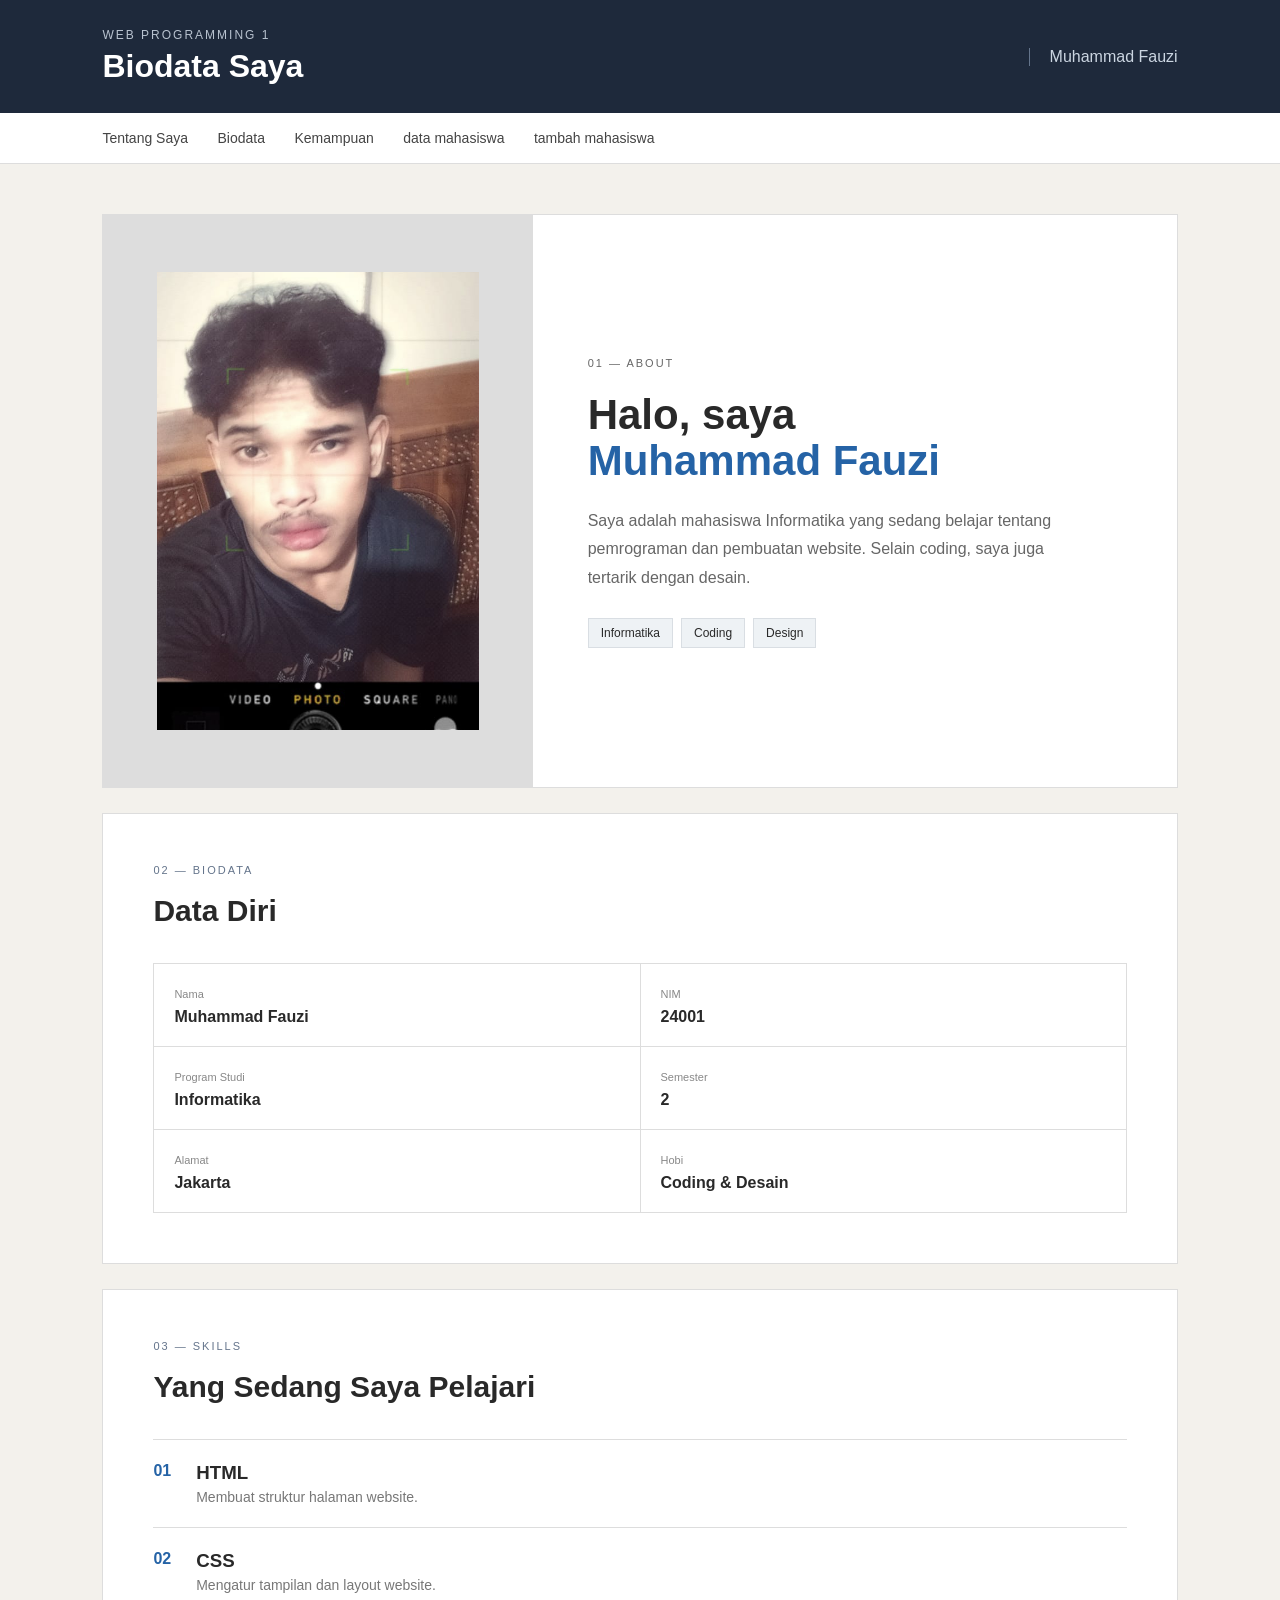
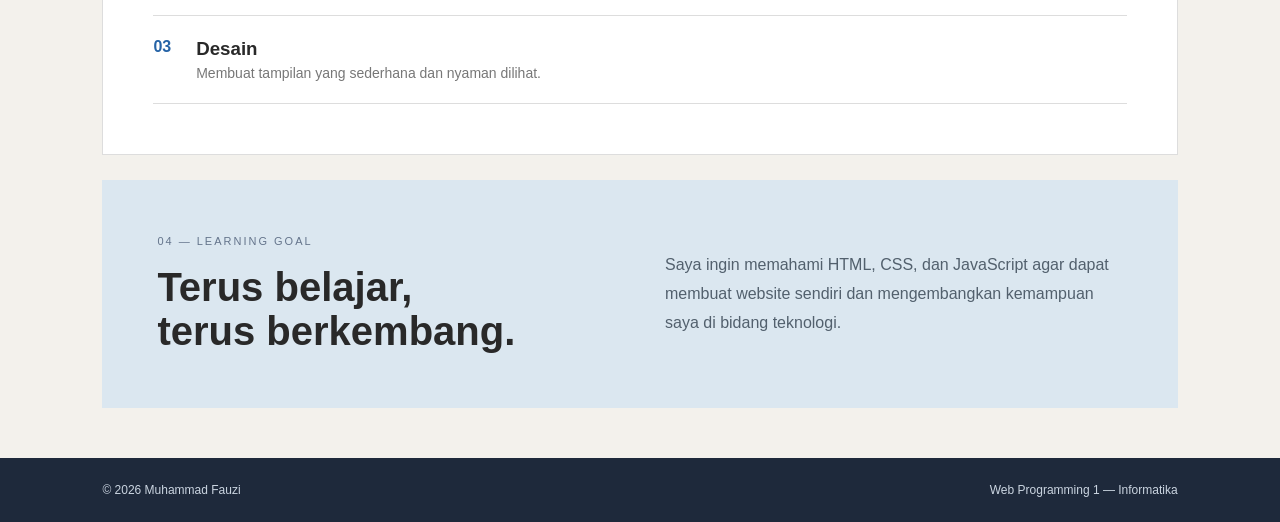
<file: index.html>
<!DOCTYPE html>
<html lang="id">
<head>
    <meta charset="UTF-8">
    <meta name="viewport" content="width=device-width, initial-scale=1.0">
    <title>Biodata Muhammad Fauzi</title>
    <link rel="stylesheet" href="styleindex.css">
</head>

<body>

    <header>
        <div class="header-content">
            <div>
                <p>WEB PROGRAMMING 1</p>
                <h1>Biodata Saya</h1>
            </div>

            <div class="header-name">
                Muhammad Fauzi
            </div>
        </div>
    </header>


    <nav>
        <a href="index.html">Tentang Saya</a>
        <a href="Biodatadasar.html">Biodata</a>
        <a href="layout.html">Kemampuan</a>
        <a href="data_mahasiswa.php">data mahasiswa</a>
        <a href="form_mahasiswa.php">tambah mahasiswa</a>
    </nav>


    <main>

        <!-- ABOUT -->
        <section id="about" class="about">

            <div class="photo-box">
                <img src="profil.jpeg" alt="Foto Muhammad Fauzi">
            </div>

            <div class="about-text">
                <p class="number">01 — ABOUT</p>

                <h2>Halo, saya<br><span>Muhammad Fauzi</span></h2>

                <p>
                    Saya adalah mahasiswa Informatika yang sedang
                    belajar tentang pemrograman dan pembuatan website.
                    Selain coding, saya juga tertarik dengan desain.
                </p>

                <div class="tag">
                    <span>Informatika</span>
                    <span>Coding</span>
                    <span>Design</span>
                </div>
            </div>

        </section>


        <!-- BIODATA -->
        <section id="biodata" class="content-section">

            <div class="section-head">
                <p class="number">02 — BIODATA</p>
                <h2>Data Diri</h2>
            </div>

            <div class="data">

                <div class="data-item">
                    <small>Nama</small>
                    <p>Muhammad Fauzi</p>
                </div>

                <div class="data-item">
                    <small>NIM</small>
                    <p>24001</p>
                </div>

                <div class="data-item">
                    <small>Program Studi</small>
                    <p>Informatika</p>
                </div>

                <div class="data-item">
                    <small>Semester</small>
                    <p>2</p>
                </div>

                <div class="data-item">
                    <small>Alamat</small>
                    <p>Jakarta</p>
                </div>

                <div class="data-item">
                    <small>Hobi</small>
                    <p>Coding & Desain</p>
                </div>

            </div>

        </section>


        <!-- SKILLS -->
        <section id="skills" class="content-section">

            <div class="section-head">
                <p class="number">03 — SKILLS</p>
                <h2>Yang Sedang Saya Pelajari</h2>
            </div>

            <div class="skill-list">

                <div class="skill">
                    <b>01</b>
                    <div>
                        <h3>HTML</h3>
                        <p>Membuat struktur halaman website.</p>
                    </div>
                </div>

                <div class="skill">
                    <b>02</b>
                    <div>
                        <h3>CSS</h3>
                        <p>Mengatur tampilan dan layout website.</p>
                    </div>
                </div>

                <div class="skill">
                    <b>03</b>
                    <div>
                        <h3>Desain</h3>
                        <p>Membuat tampilan yang sederhana dan nyaman dilihat.</p>
                    </div>
                </div>

            </div>

        </section>


        <!-- GOAL -->
        <section id="goal" class="goal">

            <div>
                <p class="number">04 — LEARNING GOAL</p>

                <h2>
                    Terus belajar,<br>
                    terus berkembang.
                </h2>
            </div>

            <p>
                Saya ingin memahami HTML, CSS, dan JavaScript
                agar dapat membuat website sendiri dan
                mengembangkan kemampuan saya di bidang teknologi.
            </p>

        </section>

    </main>



    <footer>
        <p>© 2026 Muhammad Fauzi</p>
        <p>Web Programming 1 — Informatika</p>
    </footer>
</body>
</html>
</file>
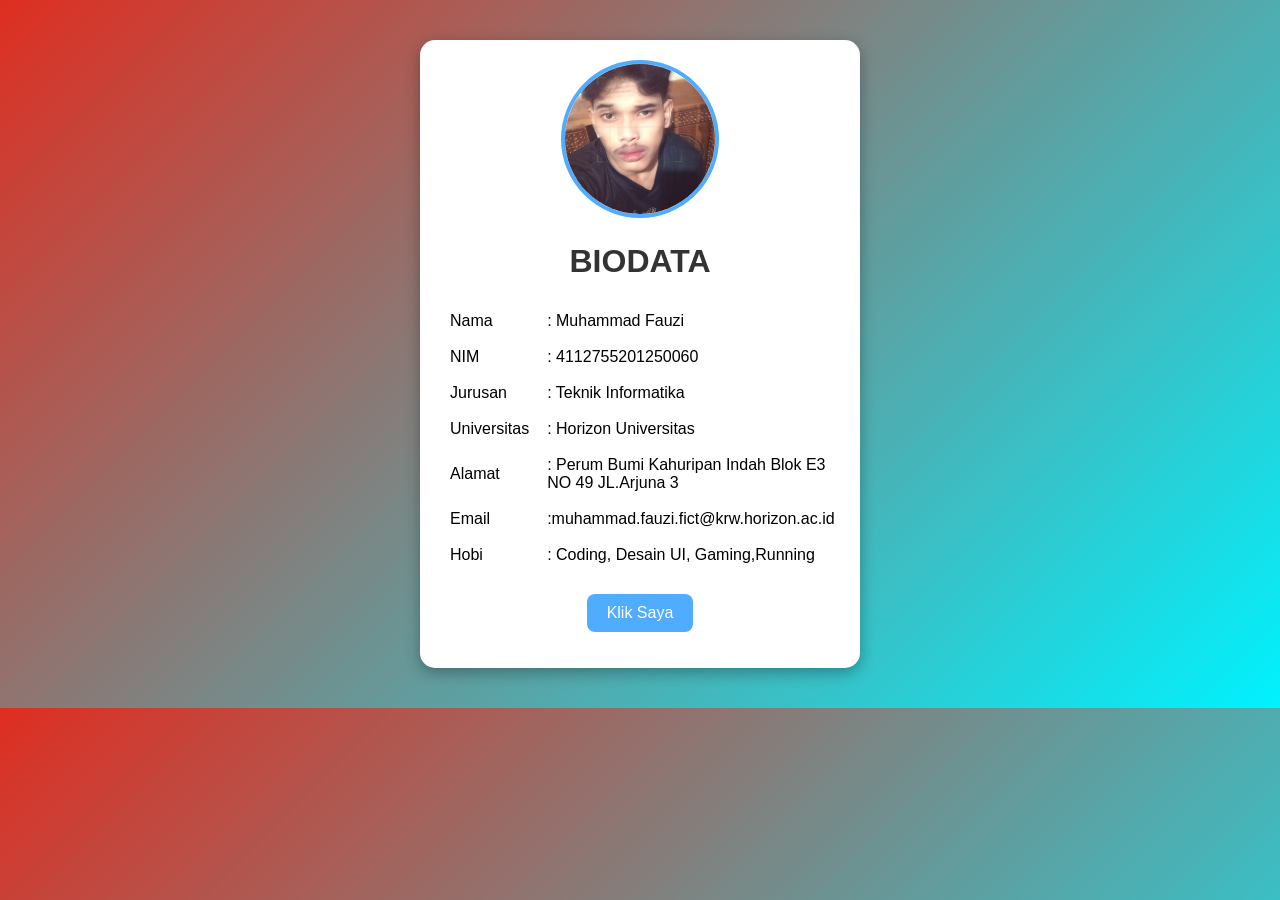
<file: Biodatadasar.html>
<!DOCTYPE html>
<html lang="id">
<head>
    <meta charset="UTF-8">
    <meta name="viewport" content="width=device-width, initial-scale=1.0">
    <title>Biodata Saya</title>
    <link rel="stylesheet" href="dasar.css">
</head>
<body>

    <div class="container">
        <img src="profil.jpeg" alt="Foto Profil" class="foto">

        <h1>BIODATA</h1>

        <table>
            <tr>
                <td>Nama</td>
                <td>: Muhammad Fauzi</td>
            </tr>
            <tr>
                <td>NIM</td>
                <td>: 4112755201250060</td>
            </tr>
            <tr>
                <td>Jurusan</td>
                <td>: Teknik Informatika</td>
            </tr>
            <tr>
                <td>Universitas</td>
                <td>: Horizon Universitas </td>
            </tr>
            <tr>
                <td>Alamat</td>
                <td>: Perum Bumi Kahuripan Indah Blok E3 NO 49 JL.Arjuna 3</td>
            </tr>
            <tr>
                <td>Email</td>
                <td>:muhammad.fauzi.fict@krw.horizon.ac.id</td>
            </tr>
            <tr>
                <td>Hobi</td>
                <td>: Coding, Desain UI, Gaming,Running</td>
            </tr>
        </table>

        <button onclick="tampilPesan()">Klik Saya</button>

        <p id="pesan"></p>
    </div>

    <script src="main.js"></script>
</body>
</html>
</file>
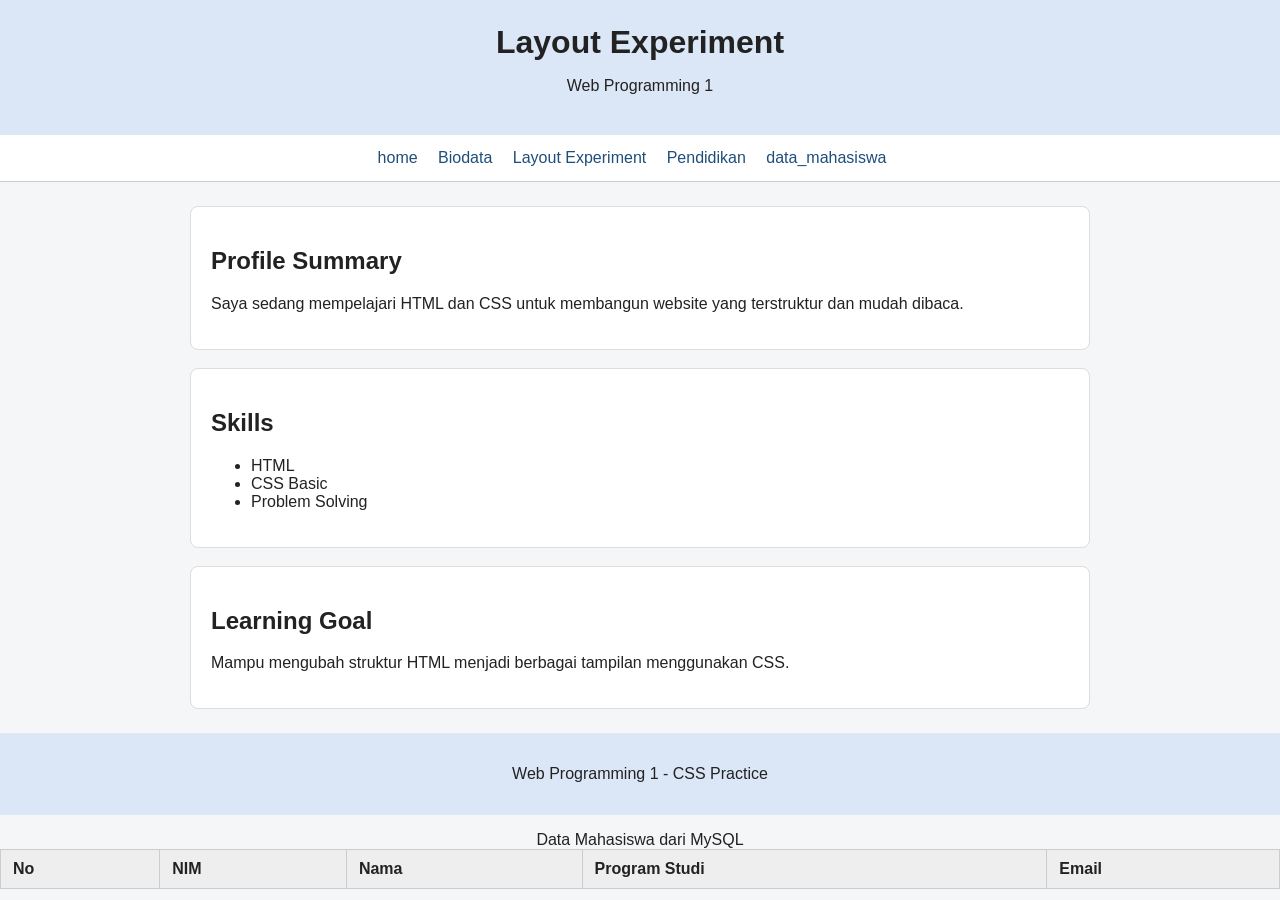
<file: layout.html>
<!DOCTYPE html>
<html lang="id">
<head>
 <meta charset="UTF-8">
 <meta name="viewport" content="width=device-width, initial-scale=1.0">
 <link rel="stylesheet" href="style.css">
 <title>Layout Experiment</title>
</head>
<body>
 <header>
 <h1>Layout Experiment</h1>
 <p>Web Programming 1</p>
 </header>
 <nav id="main-navigation" class="top-nav">
<a href="index.html">home</a>
 <a href="Biodatadasar.html">Biodata</a>
 <a href="layout.html">Layout Experiment</a>
 <a href="#pendidikan">Pendidikan</a>
 <a href="data_mahasiswa.php">data_mahasiswa</a>
</nav>
<main>
 <section id="profile" class="card">
 <h2>Profile Summary</h2>
 <p>Saya sedang mempelajari HTML dan CSS untuk membangun website yang terstruktur dan mudah dibaca.</p>
 </section>
 <section id="skills" class="card">
 <h2>Skills</h2>
 <ul>
 <li>HTML</li>
 <li>CSS Basic</li>
 <li>Problem Solving</li>
 </ul>
 </section>
 <section id="goal" class="card">
 <h2>Learning Goal</h2>
 <p>Mampu mengubah struktur HTML menjadi berbagai tampilan menggunakan CSS.</p>
 </section>
</main>
</div>
<footer>
 <p>Web Programming 1 - CSS Practice</p>
</footer>
<table class="data-table">
 <caption>Data Mahasiswa dari MySQL</caption>
 <thead>
 <tr>
 <th scope="col">No</th>
 <th scope="col">NIM</th>
 <th scope="col">Nama</th>
 <th scope="col">Program Studi</th>
 <th scope="col">Email</th>
 </tr>
 </thead>
</body>
</html>
</file>
<file: styleindex.css>
* {
    margin: 0;
    padding: 0;
    box-sizing: border-box;
    scroll-behavior: smooth;
}

body {
    font-family: Arial, sans-serif;
    background-color: #f3f1ec;
    color: #292929;
}


/* HEADER */

header {
    background-color: #1e293b;
    color: white;
    padding: 28px 8%;
}

.header-content {
    display: flex;
    justify-content: space-between;
    align-items: center;
}

header p {
    font-size: 12px;
    letter-spacing: 2px;
    color: #b8c2cf;
    margin-bottom: 6px;
}

header h1 {
    font-size: 32px;
}

.header-name {
    border-left: 1px solid #64748b;
    padding-left: 20px;
    color: #cbd5e1;
}


/* NAVIGATION */

nav {
    background-color: #ffffff;
    padding: 16px 8%;
    border-bottom: 1px solid #ddd;

    position: sticky;
    top: 0;
    z-index: 10;
}

nav a {
    text-decoration: none;
    color: #444;
    margin-right: 25px;
    font-size: 14px;
}

nav a:hover {
    color: #2563a6;
}


/* MAIN */

main {
    width: 84%;
    max-width: 1100px;
    margin: 50px auto;
}


/* ABOUT */

.about {
    display: grid;
    grid-template-columns: 40% 60%;

    background-color: white;

    min-height: 400px;

    border: 1px solid #ddd;
}


.photo-box {
    background-color: #ddd;

    display: flex;
    align-items: center;
    justify-content: center;
}

.photo-box img {
    width: 75%;
    height: 80%;

    object-fit: cover;

    filter: grayscale(15%);
}


.about-text {
    padding: 55px;
    display: flex;
    flex-direction: column;
    justify-content: center;
}

.number {
    color: #64748b;
    font-size: 11px;
    letter-spacing: 2px;
    margin-bottom: 18px;
}

.about-text h2 {
    font-size: 42px;
    line-height: 1.1;
    margin-bottom: 22px;
}

.about-text h2 span {
    color: #2563a6;
}

.about-text > p {
    color: #666;
    line-height: 1.8;
    max-width: 500px;
}


/* TAG */

.tag {
    display: flex;
    gap: 8px;
    margin-top: 25px;
}

.tag span {
    background-color: #eef2f5;
    border: 1px solid #d9dee3;
    padding: 7px 12px;
    font-size: 12px;
}


/* CONTENT */

.content-section {
    background-color: white;

    padding: 50px;

    margin-top: 25px;

    border: 1px solid #ddd;
}

.section-head {
    margin-bottom: 35px;
}

.section-head h2 {
    font-size: 30px;
}


/* BIODATA */

.data {
    display: grid;
    grid-template-columns: repeat(2, 1fr);

    border-top: 1px solid #ddd;
    border-left: 1px solid #ddd;
}

.data-item {
    padding: 20px;

    border-right: 1px solid #ddd;
    border-bottom: 1px solid #ddd;
}

.data-item small {
    color: #888;
    font-size: 11px;
}

.data-item p {
    margin-top: 6px;
    font-weight: bold;
}


/* SKILLS */

.skill-list {
    display: flex;
    flex-direction: column;
}

.skill {
    display: flex;
    gap: 25px;

    padding: 22px 0;

    border-bottom: 1px solid #ddd;
}

.skill:first-child {
    border-top: 1px solid #ddd;
}

.skill b {
    color: #2563a6;
}

.skill h3 {
    margin-bottom: 5px;
}

.skill p {
    color: #777;
    font-size: 14px;
}


/* GOAL */

.goal {
    margin-top: 25px;

    background-color: #dbe7f0;

    padding: 55px;

    display: grid;
    grid-template-columns: 1fr 1fr;

    gap: 50px;

    align-items: center;
}

.goal h2 {
    font-size: 40px;
    line-height: 1.1;
}

.goal > p {
    color: #52606d;
    line-height: 1.8;
}


/* FOOTER */

footer {
    background-color: #1e293b;

    color: #cbd5e1;

    padding: 25px 8%;

    display: flex;
    justify-content: space-between;

    font-size: 12px;
}


/* RESPONSIVE */

@media (max-width: 700px) {

    .header-content {
        flex-direction: column;
        align-items: flex-start;
        gap: 15px;
    }

    .header-name {
        border-left: none;
        border-top: 1px solid #64748b;
        padding-left: 0;
        padding-top: 10px;
    }

    nav a {
        margin-right: 12px;
        font-size: 13px;
    }

    main {
        width: 92%;
        margin: 30px auto;
    }

    .about {
        grid-template-columns: 1fr;
    }

    .photo-box {
        height: 300px;
    }

    .about-text {
        padding: 35px;
    }

    .about-text h2 {
        font-size: 34px;
    }

    .content-section {
        padding: 30px;
    }

    .data {
        grid-template-columns: 1fr;
    }

    .goal {
        grid-template-columns: 1fr;
        padding: 35px;
    }

    .goal h2 {
        font-size: 32px;
    }

    footer {
        flex-direction: column;
        gap: 8px;
    }
}
</file>
<file: dasar.css>
body {
    margin: 0;
    padding: 0;
    font-family: Arial, sans-serif;
    background: linear-gradient(135deg, #df2e21, #00f2fe);
}

.container {
    width: 400px;
    margin: 40px auto;
    background: white;
    padding: 20px;
    border-radius: 15px;
    text-align: center;
    box-shadow: 0 5px 15px rgba(0,0,0,0.3);
}

.foto {
    width: 150px;
    height: 150px;
    border-radius: 50%;
    border: 4px solid #4facfe;
    object-fit: cover;
}

h1 {
    color: #333;
}

table {
    width: 100%;
    margin-top: 20px;
    text-align: left;
}

td {
    padding: 8px;
}

button {
    margin-top: 20px;
    padding: 10px 20px;
    background: #4facfe;
    color: white;
    border: none;
    border-radius: 8px;
    cursor: pointer;
    font-size: 16px;
}

button:hover {
    background: #008cff;
}

#pesan {
    margin-top: 15px;
    color: green;
    font-weight: bold;
}
</file>
<file: style.css>
body {
 margin: 0;
 font-family: Arial, sans-serif;
 background-color: #f4f6f8;
 color: #222222;
}
header {
 background-color: #dbe7f6;
 padding: 24px;
 text-align: center;
}
header h1 {
 margin: 0;
}
nav {
 background-color: #ffffff;
 padding: 14px;
 border-bottom: 1px solid #cccccc;
 text-align: center;
}
nav a {
 color: #1f4e79;
 text-decoration: none;
 margin-right: 16px;
}
nav a:hover {
 text-decoration: underline;
}
main {
 width: 90%;
 max-width: 900px;
 margin: 24px auto;
}
section {
 background-color: #ffffff;
 padding: 20px;
 margin-bottom: 18px;
 border: 1px solid #dddddd;
 border-radius: 8px;
}
img {
 max-width: 160px;
 border-radius: 8px;
}
table {
 width: 100%;
 border-collapse: collapse;
 margin-top: 12px;
}
th,
td {
 border: 1px solid #cccccc;
 padding: 10px;
 text-align: left;
}
th {
 background-color: #eef3f8;
}

footer {
 background-color: #dbe7f6;
 padding: 16px;
 text-align: center;
 margin-top: 24px;
}

.student-form {
 width: 100%;
 max-width: 600px;
 margin: 24px auto;
 padding: 24px;
 border: 1px solid #cccccc;
 background-color: #ffffff;
}
.student-form label {
 display: block;
 margin-bottom: 6px;
 font-weight: bold;
}
.student-form input {
 display: block;
 width: 100%;
 padding: 10px 12px;
 margin-bottom: 16px;
 border: 1px solid #aaaaaa;
 box-sizing: border-box;
}
.student-form button {
 display: inline-block;
 padding: 10px 16px;
 border: 1px solid #333333;
 cursor: pointer;
}
.student-form {
    margin: 24px auto;
    padding: 24px;
    border: 1px solid #cccccc;
}
.data-table {
    width: 100%;
    border-collapse: collapse;
    margin-top: 16px;
}

.data-table th,
.data-table td {
    border: 1px solid #cccccc;
    padding: 10px 12px;
    text-align: left;
}

.data-table th {
    background-color: #eeeeee;
}
</file>
